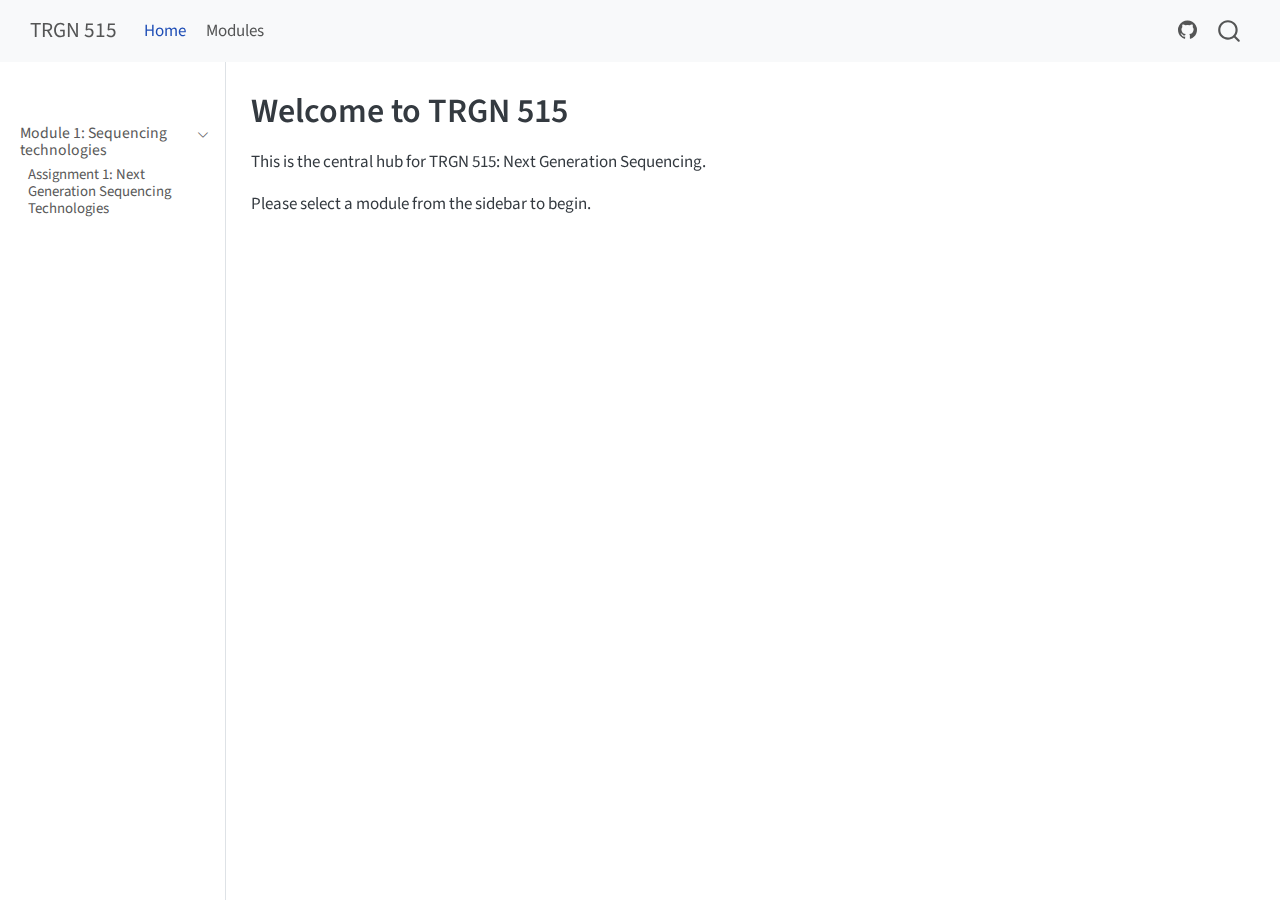
<file: index.html>
<!DOCTYPE html>
<html xmlns="http://www.w3.org/1999/xhtml" lang="en" xml:lang="en"><head>

<meta charset="utf-8">
<meta name="generator" content="quarto-1.8.27">

<meta name="viewport" content="width=device-width, initial-scale=1.0, user-scalable=yes">


<title>Welcome to TRGN 515 – TRGN 515</title>
<style>
code{white-space: pre-wrap;}
span.smallcaps{font-variant: small-caps;}
div.columns{display: flex; gap: min(4vw, 1.5em);}
div.column{flex: auto; overflow-x: auto;}
div.hanging-indent{margin-left: 1.5em; text-indent: -1.5em;}
ul.task-list{list-style: none;}
ul.task-list li input[type="checkbox"] {
  width: 0.8em;
  margin: 0 0.8em 0.2em -1em; /* quarto-specific, see https://github.com/quarto-dev/quarto-cli/issues/4556 */ 
  vertical-align: middle;
}
</style>


<script src="site_libs/quarto-nav/quarto-nav.js"></script>
<script src="site_libs/quarto-nav/headroom.min.js"></script>
<script src="site_libs/clipboard/clipboard.min.js"></script>
<script src="site_libs/quarto-search/autocomplete.umd.js"></script>
<script src="site_libs/quarto-search/fuse.min.js"></script>
<script src="site_libs/quarto-search/quarto-search.js"></script>
<meta name="quarto:offset" content="./">
<script src="site_libs/quarto-html/quarto.js" type="module"></script>
<script src="site_libs/quarto-html/tabsets/tabsets.js" type="module"></script>
<script src="site_libs/quarto-html/axe/axe-check.js" type="module"></script>
<script src="site_libs/quarto-html/popper.min.js"></script>
<script src="site_libs/quarto-html/tippy.umd.min.js"></script>
<script src="site_libs/quarto-html/anchor.min.js"></script>
<link href="site_libs/quarto-html/tippy.css" rel="stylesheet">
<link href="site_libs/quarto-html/quarto-syntax-highlighting-ed96de9b727972fe78a7b5d16c58bf87.css" rel="stylesheet" id="quarto-text-highlighting-styles">
<script src="site_libs/bootstrap/bootstrap.min.js"></script>
<link href="site_libs/bootstrap/bootstrap-icons.css" rel="stylesheet">
<link href="site_libs/bootstrap/bootstrap-b337f537912f5ab074b938eebad4c5d7.min.css" rel="stylesheet" append-hash="true" id="quarto-bootstrap" data-mode="light">
<script id="quarto-search-options" type="application/json">{
  "location": "navbar",
  "copy-button": false,
  "collapse-after": 3,
  "panel-placement": "end",
  "type": "overlay",
  "limit": 50,
  "keyboard-shortcut": [
    "f",
    "/",
    "s"
  ],
  "show-item-context": false,
  "language": {
    "search-no-results-text": "No results",
    "search-matching-documents-text": "matching documents",
    "search-copy-link-title": "Copy link to search",
    "search-hide-matches-text": "Hide additional matches",
    "search-more-match-text": "more match in this document",
    "search-more-matches-text": "more matches in this document",
    "search-clear-button-title": "Clear",
    "search-text-placeholder": "",
    "search-detached-cancel-button-title": "Cancel",
    "search-submit-button-title": "Submit",
    "search-label": "Search"
  }
}</script>


<link rel="stylesheet" href="styles.css">
</head>

<body class="nav-sidebar docked nav-fixed quarto-light">

<div id="quarto-search-results"></div>
  <header id="quarto-header" class="headroom fixed-top">
    <nav class="navbar navbar-expand-lg " data-bs-theme="dark">
      <div class="navbar-container container-fluid">
      <div class="navbar-brand-container mx-auto">
    <a class="navbar-brand" href="./index.html">
    <span class="navbar-title">TRGN 515</span>
    </a>
  </div>
            <div id="quarto-search" class="" title="Search"></div>
          <button class="navbar-toggler" type="button" data-bs-toggle="collapse" data-bs-target="#navbarCollapse" aria-controls="navbarCollapse" role="menu" aria-expanded="false" aria-label="Toggle navigation" onclick="if (window.quartoToggleHeadroom) { window.quartoToggleHeadroom(); }">
  <span class="navbar-toggler-icon"></span>
</button>
          <div class="collapse navbar-collapse" id="navbarCollapse">
            <ul class="navbar-nav navbar-nav-scroll me-auto">
  <li class="nav-item">
    <a class="nav-link active" href="./index.html" aria-current="page"> 
<span class="menu-text">Home</span></a>
  </li>  
  <li class="nav-item">
    <a class="nav-link" href="./modules.qmd"> 
<span class="menu-text">Modules</span></a>
  </li>  
</ul>
            <ul class="navbar-nav navbar-nav-scroll ms-auto">
  <li class="nav-item compact">
    <a class="nav-link" href="https://github.com/trgn-515"> <i class="bi bi-github" role="img" aria-label="GitHub">
</i> 
<span class="menu-text"></span></a>
  </li>  
</ul>
          </div> <!-- /navcollapse -->
            <div class="quarto-navbar-tools">
</div>
      </div> <!-- /container-fluid -->
    </nav>
  <nav class="quarto-secondary-nav">
    <div class="container-fluid d-flex">
      <button type="button" class="quarto-btn-toggle btn" data-bs-toggle="collapse" role="button" data-bs-target=".quarto-sidebar-collapse-item" aria-controls="quarto-sidebar" aria-expanded="false" aria-label="Toggle sidebar navigation" onclick="if (window.quartoToggleHeadroom) { window.quartoToggleHeadroom(); }">
        <i class="bi bi-layout-text-sidebar-reverse"></i>
      </button>
        <nav class="quarto-page-breadcrumbs" aria-label="breadcrumb"><ol class="breadcrumb"><li class="breadcrumb-item">Welcome to TRGN 515</li></ol></nav>
        <a class="flex-grow-1" role="navigation" data-bs-toggle="collapse" data-bs-target=".quarto-sidebar-collapse-item" aria-controls="quarto-sidebar" aria-expanded="false" aria-label="Toggle sidebar navigation" onclick="if (window.quartoToggleHeadroom) { window.quartoToggleHeadroom(); }">      
        </a>
      <button type="button" class="btn quarto-search-button" aria-label="Search" onclick="window.quartoOpenSearch();">
        <i class="bi bi-search"></i>
      </button>
    </div>
  </nav>
</header>
<!-- content -->
<div id="quarto-content" class="quarto-container page-columns page-rows-contents page-layout-article page-navbar">
<!-- sidebar -->
  <nav id="quarto-sidebar" class="sidebar collapse collapse-horizontal quarto-sidebar-collapse-item sidebar-navigation docked overflow-auto">
        <div class="mt-2 flex-shrink-0 align-items-center">
        <div class="sidebar-search">
        <div id="quarto-search" class="" title="Search"></div>
        </div>
        </div>
    <div class="sidebar-menu-container"> 
    <ul class="list-unstyled mt-1">
        <li class="sidebar-item sidebar-item-section">
      <div class="sidebar-item-container"> 
            <a class="sidebar-item-text sidebar-link text-start" data-bs-toggle="collapse" data-bs-target="#quarto-sidebar-section-1" role="navigation" aria-expanded="true">
 <span class="menu-text">Module 1: Sequencing technologies</span></a>
          <a class="sidebar-item-toggle text-start" data-bs-toggle="collapse" data-bs-target="#quarto-sidebar-section-1" role="navigation" aria-expanded="true" aria-label="Toggle section">
            <i class="bi bi-chevron-right ms-2"></i>
          </a> 
      </div>
      <ul id="quarto-sidebar-section-1" class="collapse list-unstyled sidebar-section depth1 show">  
          <li class="sidebar-item">
  <div class="sidebar-item-container"> 
  <a href="./modules/1_sequencing_techs/1_sequencing_techs.html" class="sidebar-item-text sidebar-link">
 <span class="menu-text">Assignment 1: Next Generation Sequencing Technologies</span></a>
  </div>
</li>
      </ul>
  </li>
    </ul>
    </div>
</nav>
<div id="quarto-sidebar-glass" class="quarto-sidebar-collapse-item" data-bs-toggle="collapse" data-bs-target=".quarto-sidebar-collapse-item"></div>
<!-- margin-sidebar -->
    <div id="quarto-margin-sidebar" class="sidebar margin-sidebar zindex-bottom">
        
    </div>
<!-- main -->
<main class="content" id="quarto-document-content">

<header id="title-block-header" class="quarto-title-block default">
<div class="quarto-title">
<h1 class="title">Welcome to TRGN 515</h1>
</div>



<div class="quarto-title-meta">

    
  
    
  </div>
  


</header>


<p>This is the central hub for TRGN 515: Next Generation Sequencing.</p>
<p>Please select a module from the sidebar to begin.</p>



</main> <!-- /main -->
<script id="quarto-html-after-body" type="application/javascript">
  window.document.addEventListener("DOMContentLoaded", function (event) {
    const icon = "";
    const anchorJS = new window.AnchorJS();
    anchorJS.options = {
      placement: 'right',
      icon: icon
    };
    anchorJS.add('.anchored');
    const isCodeAnnotation = (el) => {
      for (const clz of el.classList) {
        if (clz.startsWith('code-annotation-')) {                     
          return true;
        }
      }
      return false;
    }
    const onCopySuccess = function(e) {
      // button target
      const button = e.trigger;
      // don't keep focus
      button.blur();
      // flash "checked"
      button.classList.add('code-copy-button-checked');
      var currentTitle = button.getAttribute("title");
      button.setAttribute("title", "Copied!");
      let tooltip;
      if (window.bootstrap) {
        button.setAttribute("data-bs-toggle", "tooltip");
        button.setAttribute("data-bs-placement", "left");
        button.setAttribute("data-bs-title", "Copied!");
        tooltip = new bootstrap.Tooltip(button, 
          { trigger: "manual", 
            customClass: "code-copy-button-tooltip",
            offset: [0, -8]});
        tooltip.show();    
      }
      setTimeout(function() {
        if (tooltip) {
          tooltip.hide();
          button.removeAttribute("data-bs-title");
          button.removeAttribute("data-bs-toggle");
          button.removeAttribute("data-bs-placement");
        }
        button.setAttribute("title", currentTitle);
        button.classList.remove('code-copy-button-checked');
      }, 1000);
      // clear code selection
      e.clearSelection();
    }
    const getTextToCopy = function(trigger) {
      const outerScaffold = trigger.parentElement.cloneNode(true);
      const codeEl = outerScaffold.querySelector('code');
      for (const childEl of codeEl.children) {
        if (isCodeAnnotation(childEl)) {
          childEl.remove();
        }
      }
      return codeEl.innerText;
    }
    const clipboard = new window.ClipboardJS('.code-copy-button:not([data-in-quarto-modal])', {
      text: getTextToCopy
    });
    clipboard.on('success', onCopySuccess);
    if (window.document.getElementById('quarto-embedded-source-code-modal')) {
      const clipboardModal = new window.ClipboardJS('.code-copy-button[data-in-quarto-modal]', {
        text: getTextToCopy,
        container: window.document.getElementById('quarto-embedded-source-code-modal')
      });
      clipboardModal.on('success', onCopySuccess);
    }
      var localhostRegex = new RegExp(/^(?:http|https):\/\/localhost\:?[0-9]*\//);
      var mailtoRegex = new RegExp(/^mailto:/);
        var filterRegex = new RegExp('/' + window.location.host + '/');
      var isInternal = (href) => {
          return filterRegex.test(href) || localhostRegex.test(href) || mailtoRegex.test(href);
      }
      // Inspect non-navigation links and adorn them if external
     var links = window.document.querySelectorAll('a[href]:not(.nav-link):not(.navbar-brand):not(.toc-action):not(.sidebar-link):not(.sidebar-item-toggle):not(.pagination-link):not(.no-external):not([aria-hidden]):not(.dropdown-item):not(.quarto-navigation-tool):not(.about-link)');
      for (var i=0; i<links.length; i++) {
        const link = links[i];
        if (!isInternal(link.href)) {
          // undo the damage that might have been done by quarto-nav.js in the case of
          // links that we want to consider external
          if (link.dataset.originalHref !== undefined) {
            link.href = link.dataset.originalHref;
          }
        }
      }
    function tippyHover(el, contentFn, onTriggerFn, onUntriggerFn) {
      const config = {
        allowHTML: true,
        maxWidth: 500,
        delay: 100,
        arrow: false,
        appendTo: function(el) {
            return el.parentElement;
        },
        interactive: true,
        interactiveBorder: 10,
        theme: 'quarto',
        placement: 'bottom-start',
      };
      if (contentFn) {
        config.content = contentFn;
      }
      if (onTriggerFn) {
        config.onTrigger = onTriggerFn;
      }
      if (onUntriggerFn) {
        config.onUntrigger = onUntriggerFn;
      }
      window.tippy(el, config); 
    }
    const noterefs = window.document.querySelectorAll('a[role="doc-noteref"]');
    for (var i=0; i<noterefs.length; i++) {
      const ref = noterefs[i];
      tippyHover(ref, function() {
        // use id or data attribute instead here
        let href = ref.getAttribute('data-footnote-href') || ref.getAttribute('href');
        try { href = new URL(href).hash; } catch {}
        const id = href.replace(/^#\/?/, "");
        const note = window.document.getElementById(id);
        if (note) {
          return note.innerHTML;
        } else {
          return "";
        }
      });
    }
    const xrefs = window.document.querySelectorAll('a.quarto-xref');
    const processXRef = (id, note) => {
      // Strip column container classes
      const stripColumnClz = (el) => {
        el.classList.remove("page-full", "page-columns");
        if (el.children) {
          for (const child of el.children) {
            stripColumnClz(child);
          }
        }
      }
      stripColumnClz(note)
      if (id === null || id.startsWith('sec-')) {
        // Special case sections, only their first couple elements
        const container = document.createElement("div");
        if (note.children && note.children.length > 2) {
          container.appendChild(note.children[0].cloneNode(true));
          for (let i = 1; i < note.children.length; i++) {
            const child = note.children[i];
            if (child.tagName === "P" && child.innerText === "") {
              continue;
            } else {
              container.appendChild(child.cloneNode(true));
              break;
            }
          }
          if (window.Quarto?.typesetMath) {
            window.Quarto.typesetMath(container);
          }
          return container.innerHTML
        } else {
          if (window.Quarto?.typesetMath) {
            window.Quarto.typesetMath(note);
          }
          return note.innerHTML;
        }
      } else {
        // Remove any anchor links if they are present
        const anchorLink = note.querySelector('a.anchorjs-link');
        if (anchorLink) {
          anchorLink.remove();
        }
        if (window.Quarto?.typesetMath) {
          window.Quarto.typesetMath(note);
        }
        if (note.classList.contains("callout")) {
          return note.outerHTML;
        } else {
          return note.innerHTML;
        }
      }
    }
    for (var i=0; i<xrefs.length; i++) {
      const xref = xrefs[i];
      tippyHover(xref, undefined, function(instance) {
        instance.disable();
        let url = xref.getAttribute('href');
        let hash = undefined; 
        if (url.startsWith('#')) {
          hash = url;
        } else {
          try { hash = new URL(url).hash; } catch {}
        }
        if (hash) {
          const id = hash.replace(/^#\/?/, "");
          const note = window.document.getElementById(id);
          if (note !== null) {
            try {
              const html = processXRef(id, note.cloneNode(true));
              instance.setContent(html);
            } finally {
              instance.enable();
              instance.show();
            }
          } else {
            // See if we can fetch this
            fetch(url.split('#')[0])
            .then(res => res.text())
            .then(html => {
              const parser = new DOMParser();
              const htmlDoc = parser.parseFromString(html, "text/html");
              const note = htmlDoc.getElementById(id);
              if (note !== null) {
                const html = processXRef(id, note);
                instance.setContent(html);
              } 
            }).finally(() => {
              instance.enable();
              instance.show();
            });
          }
        } else {
          // See if we can fetch a full url (with no hash to target)
          // This is a special case and we should probably do some content thinning / targeting
          fetch(url)
          .then(res => res.text())
          .then(html => {
            const parser = new DOMParser();
            const htmlDoc = parser.parseFromString(html, "text/html");
            const note = htmlDoc.querySelector('main.content');
            if (note !== null) {
              // This should only happen for chapter cross references
              // (since there is no id in the URL)
              // remove the first header
              if (note.children.length > 0 && note.children[0].tagName === "HEADER") {
                note.children[0].remove();
              }
              const html = processXRef(null, note);
              instance.setContent(html);
            } 
          }).finally(() => {
            instance.enable();
            instance.show();
          });
        }
      }, function(instance) {
      });
    }
        let selectedAnnoteEl;
        const selectorForAnnotation = ( cell, annotation) => {
          let cellAttr = 'data-code-cell="' + cell + '"';
          let lineAttr = 'data-code-annotation="' +  annotation + '"';
          const selector = 'span[' + cellAttr + '][' + lineAttr + ']';
          return selector;
        }
        const selectCodeLines = (annoteEl) => {
          const doc = window.document;
          const targetCell = annoteEl.getAttribute("data-target-cell");
          const targetAnnotation = annoteEl.getAttribute("data-target-annotation");
          const annoteSpan = window.document.querySelector(selectorForAnnotation(targetCell, targetAnnotation));
          const lines = annoteSpan.getAttribute("data-code-lines").split(",");
          const lineIds = lines.map((line) => {
            return targetCell + "-" + line;
          })
          let top = null;
          let height = null;
          let parent = null;
          if (lineIds.length > 0) {
              //compute the position of the single el (top and bottom and make a div)
              const el = window.document.getElementById(lineIds[0]);
              top = el.offsetTop;
              height = el.offsetHeight;
              parent = el.parentElement.parentElement;
            if (lineIds.length > 1) {
              const lastEl = window.document.getElementById(lineIds[lineIds.length - 1]);
              const bottom = lastEl.offsetTop + lastEl.offsetHeight;
              height = bottom - top;
            }
            if (top !== null && height !== null && parent !== null) {
              // cook up a div (if necessary) and position it 
              let div = window.document.getElementById("code-annotation-line-highlight");
              if (div === null) {
                div = window.document.createElement("div");
                div.setAttribute("id", "code-annotation-line-highlight");
                div.style.position = 'absolute';
                parent.appendChild(div);
              }
              div.style.top = top - 2 + "px";
              div.style.height = height + 4 + "px";
              div.style.left = 0;
              let gutterDiv = window.document.getElementById("code-annotation-line-highlight-gutter");
              if (gutterDiv === null) {
                gutterDiv = window.document.createElement("div");
                gutterDiv.setAttribute("id", "code-annotation-line-highlight-gutter");
                gutterDiv.style.position = 'absolute';
                const codeCell = window.document.getElementById(targetCell);
                const gutter = codeCell.querySelector('.code-annotation-gutter');
                gutter.appendChild(gutterDiv);
              }
              gutterDiv.style.top = top - 2 + "px";
              gutterDiv.style.height = height + 4 + "px";
            }
            selectedAnnoteEl = annoteEl;
          }
        };
        const unselectCodeLines = () => {
          const elementsIds = ["code-annotation-line-highlight", "code-annotation-line-highlight-gutter"];
          elementsIds.forEach((elId) => {
            const div = window.document.getElementById(elId);
            if (div) {
              div.remove();
            }
          });
          selectedAnnoteEl = undefined;
        };
          // Handle positioning of the toggle
      window.addEventListener(
        "resize",
        throttle(() => {
          elRect = undefined;
          if (selectedAnnoteEl) {
            selectCodeLines(selectedAnnoteEl);
          }
        }, 10)
      );
      function throttle(fn, ms) {
      let throttle = false;
      let timer;
        return (...args) => {
          if(!throttle) { // first call gets through
              fn.apply(this, args);
              throttle = true;
          } else { // all the others get throttled
              if(timer) clearTimeout(timer); // cancel #2
              timer = setTimeout(() => {
                fn.apply(this, args);
                timer = throttle = false;
              }, ms);
          }
        };
      }
        // Attach click handler to the DT
        const annoteDls = window.document.querySelectorAll('dt[data-target-cell]');
        for (const annoteDlNode of annoteDls) {
          annoteDlNode.addEventListener('click', (event) => {
            const clickedEl = event.target;
            if (clickedEl !== selectedAnnoteEl) {
              unselectCodeLines();
              const activeEl = window.document.querySelector('dt[data-target-cell].code-annotation-active');
              if (activeEl) {
                activeEl.classList.remove('code-annotation-active');
              }
              selectCodeLines(clickedEl);
              clickedEl.classList.add('code-annotation-active');
            } else {
              // Unselect the line
              unselectCodeLines();
              clickedEl.classList.remove('code-annotation-active');
            }
          });
        }
    const findCites = (el) => {
      const parentEl = el.parentElement;
      if (parentEl) {
        const cites = parentEl.dataset.cites;
        if (cites) {
          return {
            el,
            cites: cites.split(' ')
          };
        } else {
          return findCites(el.parentElement)
        }
      } else {
        return undefined;
      }
    };
    var bibliorefs = window.document.querySelectorAll('a[role="doc-biblioref"]');
    for (var i=0; i<bibliorefs.length; i++) {
      const ref = bibliorefs[i];
      const citeInfo = findCites(ref);
      if (citeInfo) {
        tippyHover(citeInfo.el, function() {
          var popup = window.document.createElement('div');
          citeInfo.cites.forEach(function(cite) {
            var citeDiv = window.document.createElement('div');
            citeDiv.classList.add('hanging-indent');
            citeDiv.classList.add('csl-entry');
            var biblioDiv = window.document.getElementById('ref-' + cite);
            if (biblioDiv) {
              citeDiv.innerHTML = biblioDiv.innerHTML;
            }
            popup.appendChild(citeDiv);
          });
          return popup.innerHTML;
        });
      }
    }
  });
  </script>
</div> <!-- /content -->




</body></html>
</file>
<file: site_libs/quarto-html/tippy.css>
.tippy-box[data-animation=fade][data-state=hidden]{opacity:0}[data-tippy-root]{max-width:calc(100vw - 10px)}.tippy-box{position:relative;background-color:#333;color:#fff;border-radius:4px;font-size:14px;line-height:1.4;white-space:normal;outline:0;transition-property:transform,visibility,opacity}.tippy-box[data-placement^=top]>.tippy-arrow{bottom:0}.tippy-box[data-placement^=top]>.tippy-arrow:before{bottom:-7px;left:0;border-width:8px 8px 0;border-top-color:initial;transform-origin:center top}.tippy-box[data-placement^=bottom]>.tippy-arrow{top:0}.tippy-box[data-placement^=bottom]>.tippy-arrow:before{top:-7px;left:0;border-width:0 8px 8px;border-bottom-color:initial;transform-origin:center bottom}.tippy-box[data-placement^=left]>.tippy-arrow{right:0}.tippy-box[data-placement^=left]>.tippy-arrow:before{border-width:8px 0 8px 8px;border-left-color:initial;right:-7px;transform-origin:center left}.tippy-box[data-placement^=right]>.tippy-arrow{left:0}.tippy-box[data-placement^=right]>.tippy-arrow:before{left:-7px;border-width:8px 8px 8px 0;border-right-color:initial;transform-origin:center right}.tippy-box[data-inertia][data-state=visible]{transition-timing-function:cubic-bezier(.54,1.5,.38,1.11)}.tippy-arrow{width:16px;height:16px;color:#333}.tippy-arrow:before{content:"";position:absolute;border-color:transparent;border-style:solid}.tippy-content{position:relative;padding:5px 9px;z-index:1}
</file>
<file: site_libs/quarto-html/quarto-syntax-highlighting-ed96de9b727972fe78a7b5d16c58bf87.css>
/* quarto syntax highlight colors */
:root {
  --quarto-hl-ot-color: #003B4F;
  --quarto-hl-at-color: #657422;
  --quarto-hl-ss-color: #20794D;
  --quarto-hl-an-color: #5E5E5E;
  --quarto-hl-fu-color: #4758AB;
  --quarto-hl-st-color: #20794D;
  --quarto-hl-cf-color: #003B4F;
  --quarto-hl-op-color: #5E5E5E;
  --quarto-hl-er-color: #AD0000;
  --quarto-hl-bn-color: #AD0000;
  --quarto-hl-al-color: #AD0000;
  --quarto-hl-va-color: #111111;
  --quarto-hl-bu-color: inherit;
  --quarto-hl-ex-color: inherit;
  --quarto-hl-pp-color: #AD0000;
  --quarto-hl-in-color: #5E5E5E;
  --quarto-hl-vs-color: #20794D;
  --quarto-hl-wa-color: #5E5E5E;
  --quarto-hl-do-color: #5E5E5E;
  --quarto-hl-im-color: #00769E;
  --quarto-hl-ch-color: #20794D;
  --quarto-hl-dt-color: #AD0000;
  --quarto-hl-fl-color: #AD0000;
  --quarto-hl-co-color: #5E5E5E;
  --quarto-hl-cv-color: #5E5E5E;
  --quarto-hl-cn-color: #8f5902;
  --quarto-hl-sc-color: #5E5E5E;
  --quarto-hl-dv-color: #AD0000;
  --quarto-hl-kw-color: #003B4F;
}

/* other quarto variables */
:root {
  --quarto-font-monospace: SFMono-Regular, Menlo, Monaco, Consolas, "Liberation Mono", "Courier New", monospace;
}

/* syntax highlight based on Pandoc's rules */
pre > code.sourceCode > span {
  color: #003B4F;
}

code.sourceCode > span {
  color: #003B4F;
}

div.sourceCode,
div.sourceCode pre.sourceCode {
  color: #003B4F;
}

/* Normal */
code span {
  color: #003B4F;
}

/* Alert */
code span.al {
  color: #AD0000;
  font-style: inherit;
}

/* Annotation */
code span.an {
  color: #5E5E5E;
  font-style: inherit;
}

/* Attribute */
code span.at {
  color: #657422;
  font-style: inherit;
}

/* BaseN */
code span.bn {
  color: #AD0000;
  font-style: inherit;
}

/* BuiltIn */
code span.bu {
  font-style: inherit;
}

/* ControlFlow */
code span.cf {
  color: #003B4F;
  font-weight: bold;
  font-style: inherit;
}

/* Char */
code span.ch {
  color: #20794D;
  font-style: inherit;
}

/* Constant */
code span.cn {
  color: #8f5902;
  font-style: inherit;
}

/* Comment */
code span.co {
  color: #5E5E5E;
  font-style: inherit;
}

/* CommentVar */
code span.cv {
  color: #5E5E5E;
  font-style: italic;
}

/* Documentation */
code span.do {
  color: #5E5E5E;
  font-style: italic;
}

/* DataType */
code span.dt {
  color: #AD0000;
  font-style: inherit;
}

/* DecVal */
code span.dv {
  color: #AD0000;
  font-style: inherit;
}

/* Error */
code span.er {
  color: #AD0000;
  font-style: inherit;
}

/* Extension */
code span.ex {
  font-style: inherit;
}

/* Float */
code span.fl {
  color: #AD0000;
  font-style: inherit;
}

/* Function */
code span.fu {
  color: #4758AB;
  font-style: inherit;
}

/* Import */
code span.im {
  color: #00769E;
  font-style: inherit;
}

/* Information */
code span.in {
  color: #5E5E5E;
  font-style: inherit;
}

/* Keyword */
code span.kw {
  color: #003B4F;
  font-weight: bold;
  font-style: inherit;
}

/* Operator */
code span.op {
  color: #5E5E5E;
  font-style: inherit;
}

/* Other */
code span.ot {
  color: #003B4F;
  font-style: inherit;
}

/* Preprocessor */
code span.pp {
  color: #AD0000;
  font-style: inherit;
}

/* SpecialChar */
code span.sc {
  color: #5E5E5E;
  font-style: inherit;
}

/* SpecialString */
code span.ss {
  color: #20794D;
  font-style: inherit;
}

/* String */
code span.st {
  color: #20794D;
  font-style: inherit;
}

/* Variable */
code span.va {
  color: #111111;
  font-style: inherit;
}

/* VerbatimString */
code span.vs {
  color: #20794D;
  font-style: inherit;
}

/* Warning */
code span.wa {
  color: #5E5E5E;
  font-style: italic;
}

.prevent-inlining {
  content: "</";
}

/*# sourceMappingURL=0920dd6d7437995b8cdf7429764427b1.css.map */
</file>
<file: styles.css>
/* ==========================================================================
   Clean, Flat Callout Boxes (Thicker Borders)
   ========================================================================== */

div.callout {
  border-radius: 4px; /* Slight rounded corners */
}

/* --------------------------------------------------------------------------
   NOTE / TASK BOX (Blue)
   -------------------------------------------------------------------------- */
div.callout-note {
  border-left: none !important;
  /* INCREASED BORDER THICKNESS HERE (1px -> 2px) */
  border: 3px solid #59879b !important;    
  background-color: #f3f9fb !important;
  /* border: 3px solid #b8daff !important;    
  background-color: #f0f7ff !important; */

}

div.callout-note .callout-header {
  background-color: transparent !important;
  color: #007bff !important;
  font-weight: bold;
  border-bottom: none !important;
}

div.callout-note .callout-icon {
  display: none !important;
}

/* --------------------------------------------------------------------------
   WARNING BOX (Orange)
   -------------------------------------------------------------------------- */
div.callout-warning {
  border-left: none !important;
  /* INCREASED BORDER THICKNESS HERE (1px -> 2px) */
  border: 3px solid #ffeeba !important;
  background-color: #fff3cd !important;
}

div.callout-warning .callout-header {
  background-color: transparent !important;
  color: #856404 !important;
  font-weight: bold;
  border-bottom: none !important;
}

div.callout-warning .callout-icon {
  display: none !important;
}

/* --------------------------------------------------------------------------
   IMPORTANT / ERROR BOX (Red)
   -------------------------------------------------------------------------- */
div.callout-important {
  border-left: none !important;
  /* INCREASED BORDER THICKNESS HERE (1px -> 2px) */
  border: 3px solid #f5c6cb !important;
  background-color: #f8d7da !important;
}

div.callout-important .callout-header {
  background-color: transparent !important;
  color: #721c24 !important;
  font-weight: bold;
  border-bottom: none !important;
}

div.callout-important .callout-icon {
  display: none !important;
}


/* ==========================================================================
   Pandoc-Style Code Blocks
   ========================================================================== */

/* Target the container for code blocks */
div.sourceCode {
  background-color: #f8f9fa !important;  /* Light gray background */
  border: 2px solid #e0e0e0 !important;  /* Distinct gray border */
  border-radius: 4px;                    /* Match your callout corners */
  padding: 0.5em 1em;                    /* Add breathing room inside the box */
  margin-bottom: 1em;
}

/* Ensure the inner 'pre' tag doesn't double-draw backgrounds */
pre.sourceCode {
  background-color: transparent !important;
  border: none !important;
  margin: 0;
  padding: 0;
}
</file>
